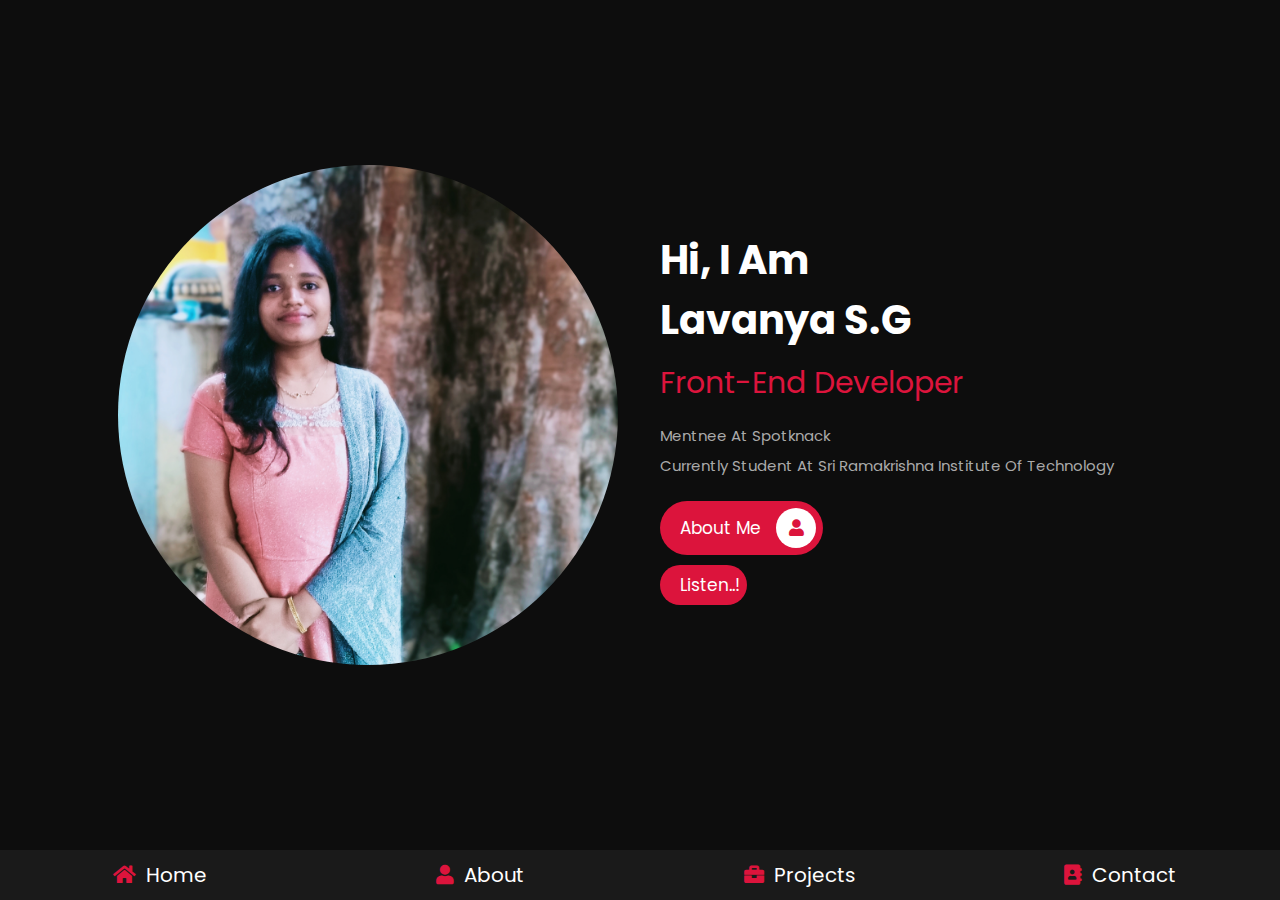
<file: index.html>
<!DOCTYPE html>
<html lang="en">
<head>
    <meta charset="UTF-8">
    <meta http-equiv="X-UA-Compatible" content="IE=edge">
    <meta name="viewport" content="width=device-width, initial-scale=1.0">
    <title>home</title>

    <!-- font awesome cdn link  -->
    <link rel="stylesheet" href="https://cdnjs.cloudflare.com/ajax/libs/font-awesome/5.15.4/css/all.min.css">

    <!-- custom css file link  -->
    <link rel="stylesheet" href="style.css">

</head>
<body>
    
<!-- navbar section starts  -->


<nav class="navbar">
    <a href="index.html"> <i class="fas fa-home"></i> <span>home</span> </a>
    <a href="about.html"> <i class="fas fa-user"></i> <span>about</span> </a>
    <a href="portfolio.html"> <i class="fas fa-briefcase"></i> <span>projects</span> </a>
    <a href="contact.html"> <i class="fas fa-address-book"></i> <span>contact</span> </a>
</nav>

<!-- navbar section ends -->

<!-- home section starts  -->

<section class="home">

    <div class="image">
        <img src="img/img -user.jpg" alt="">
    </div>

    <div class="content">
        <h3>hi, i am <br>
            Lavanya S.G</h3>
        <span>front-end developer</span>
        <p>Mentnee at Spotknack<br>
            Currently student at Sri Ramakrishna Institute Of Technology</p>
        <a href="about.html" class="btn"> about me <i class="fas fa-user"></i> </a><br>
        <a href="audio/index.html" class="btn"> Listen..! </a>

    </div>

   
</section>




</body>
</html>
</file>
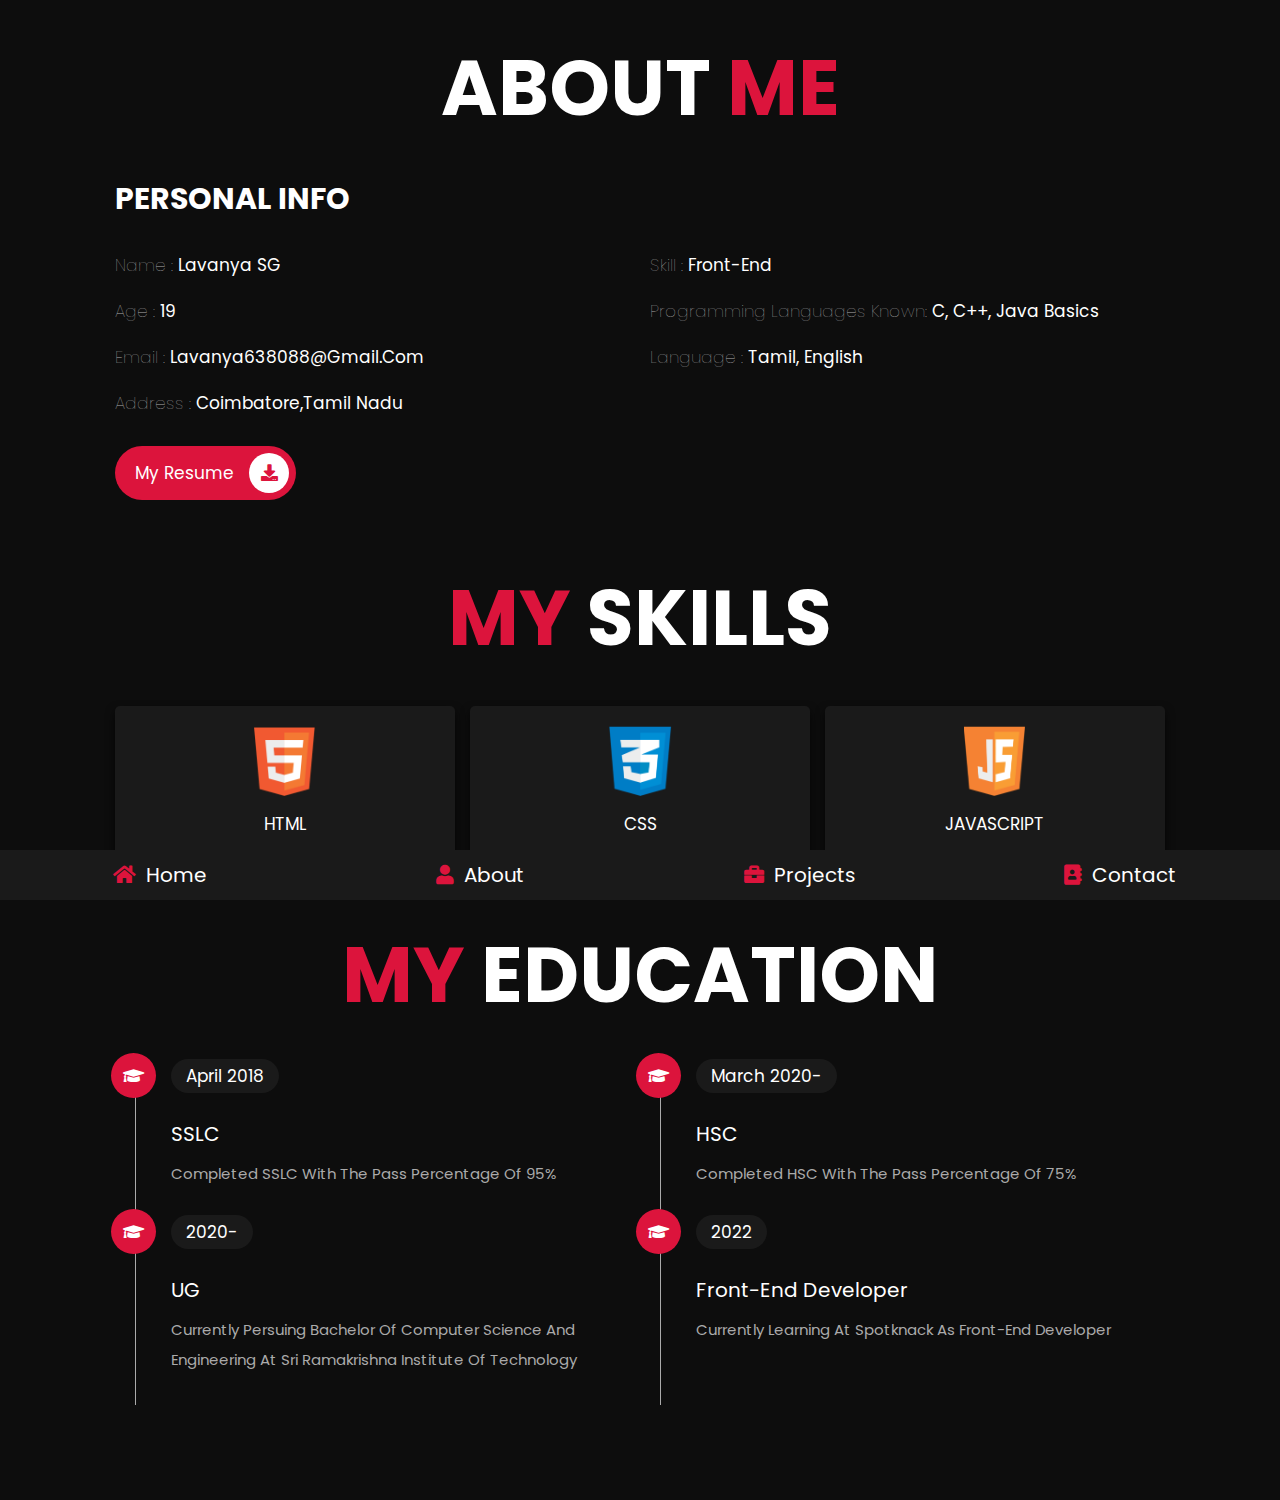
<file: about.html>
<!DOCTYPE html>
<html lang="en">
<head>
    <meta charset="UTF-8">
    <meta http-equiv="X-UA-Compatible" content="IE=edge">
    <meta name="viewport" content="width=device-width, initial-scale=1.0">
    <title>About</title>

    <!-- font awesome cdn link  -->
    <link rel="stylesheet" href="https://cdnjs.cloudflare.com/ajax/libs/font-awesome/5.15.4/css/all.min.css">

    <!-- custom css file link  -->
    <link rel="stylesheet" href="style.css">

</head>
<body>
    
<!-- navbar section starts  -->

<nav class="navbar">
    <a href="index.html"> <i class="fas fa-home"></i> <span>home</span> </a>
    <a href="about.html"> <i class="fas fa-user"></i> <span>about</span> </a>
    <a href="portfolio.html"> <i class="fas fa-briefcase"></i> <span>projects</span> </a>
    <a href="contact.html"> <i class="fas fa-address-book"></i> <span>contact</span> </a>
</nav>

<!-- navbar section ends -->

<!-- about section starts  -->

<section class="about">

    <h1 class="heading"> About <span>Me</span> </h1>

    <div class="row">

        <div class="info-container">

            <h1>Personal Info</h1>

            <div class="box-container">

                <div class="box">
                    <h3> <span>name : </span> Lavanya SG </h3>
                    <h3> <span>age : </span> 19 </h3>
                    <h3> <span>email : </span> lavanya638088@gmail.com</h3>
                    <h3> <span>address : </span> coimbatore,Tamil Nadu </h3>
                </div>
    
                <div class="box">
                    <h3> <span>Skill : </span> Front-End </h3>
                    <h3> <span>Programming languages known: </span> C, C++, Java basics </h3>
                    <h3> <span>Language : </span> Tamil, English </h3>
                </div>

            </div>

            <a href="MyResume.pdf" download class="btn"> My Resume <i class="fas fa-download"></i> </a>

        </div>

    </div>

</section>


<!-- about section ends -->

<!-- skills section starts  -->

<section class="skills">

    <h1 class="heading"> <span>My</span> Skills </h1>

    <div class="box-container">
        <div class="box">
            <img src="img/icon-1.png">
            <h3>Html</h3>
        </div>
        <div class="box">
            <img src="img/icon-2.png">
            <h3>Css</h3>
        </div>
        <div class="box">
            <img src="img/icon-3.png">
            <h3>Javascript</h3>
        </div>
    </div>

</section>

<!-- skills section ends -->

<!-- education section starts  -->

<section class="education">

    <h1 class="heading"> <span>my</span> education </h1>

    <div class="box-container">

        <div class="box">
            <i class="fas fa-graduation-cap"></i>
            <span>April 2018</span>
            <h3>SSLC</h3>
            <p>Completed SSLC with the pass percentage of 95%</p>
        </div>
        <div class="box">
            <i class="fas fa-graduation-cap"></i>
            <span>March 2020-</span>
            <h3>HSC</h3>
            <p>Completed HSC with the pass percentage of 75%</p>
        </div>
        <div class="box">
            <i class="fas fa-graduation-cap"></i>
            <span>2020-</span>
            <h3>UG</h3>
            <p>currently persuing Bachelor of Computer Science and Engineering at Sri Ramakrishna Institute of Technology</p>
        </div>
        <div class="box">
            <i class="fas fa-graduation-cap"></i>
            <span>2022</span>
            <h3>Front-End Developer</h3>
            <p>currently learning at Spotknack as Front-End Developer</p>
        </div>

</section>

<!-- education section ends -->




</body>
</hg
</file>
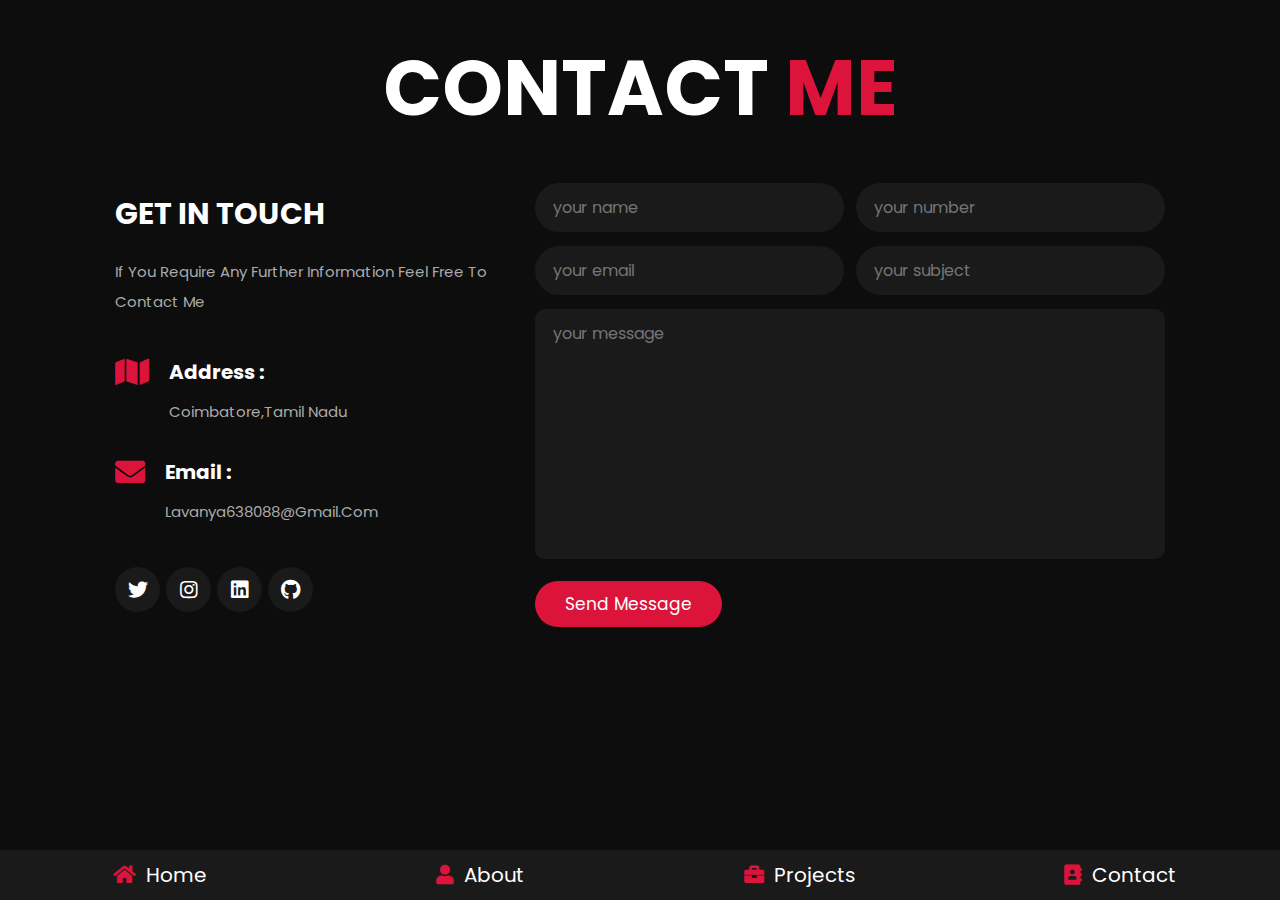
<file: contact.html>
<!DOCTYPE html>
<html lang="en">
<head>
    <meta charset="UTF-8">
    <meta http-equiv="X-UA-Compatible" content="IE=edge">
    <meta name="viewport" content="width=device-width, initial-scale=1.0">
    <title>contact</title>

    <!-- font awesome cdn link  -->
    <link rel="stylesheet" href="https://cdnjs.cloudflare.com/ajax/libs/font-awesome/5.15.4/css/all.min.css">

    <!-- custom css file link  -->
    <link rel="stylesheet" href="style.css">

</head>
<body>
    
<!-- navbar section starts  -->

<nav class="navbar">
    <a href="index.html"> <i class="fas fa-home"></i> <span>home</span> </a>
    <a href="about.html"> <i class="fas fa-user"></i> <span>about</span> </a>
    <a href="portfolio.html"> <i class="fas fa-briefcase"></i> <span>projects</span> </a>
    <a href="contact.html"> <i class="fas fa-address-book"></i> <span>contact</span> </a>
</nav>

<!-- navbar section ends -->

<!-- contact section starts  -->

<section class="contact">

<h1 class="heading"> contact <span>me</span> </h1>

<div class="row">

    <div class="info-container">

        <h1>get in touch</h1>

        <p>If you require any further information feel free to contact me</p>

        <div class="box-container">

            <div class="box">
                <i class="fas fa-map"></i>
                <div class="info">
                    <h3>Address :</h3>
                    <p>Coimbatore,Tamil Nadu</p>
                </div>
            </div>

            <div class="box">
                <i class="fas fa-envelope"></i>
                <div class="info">
                    <h3>email :</h3>
                    <p>lavanya638088@gmail.com</p>
                </div>
            </div>
        </div>

        <div class="share">
            <a href="https://twitter.com/LavanyaGayathri" class="fab fa-twitter"></a>
            <a href="https://www.instagram.com/cal_me_lavs_/" class="fab fa-instagram"></a>
            <a href="https://www.linkedin.com/in/lavanyasg/" class="fab fa-linkedin"></a>
            <a href="https://github.com/LavanyaSG09" class="fab fa-github fa-2x"></a>
        </div>

    </div>

    <form action="https://formsubmit.co/el/ruzasa" method="POST">

        <div class="inputBox">
            <input type="text" placeholder="your name" required>
            <input type="number" placeholder="your number" required>
        </div>

        <div class="inputBox">
            <input type="email" placeholder="your email" required>
            <input type="text" placeholder="your subject" required>
        </div>

        <textarea name="" placeholder="your message" id="" cols="30" rows="10"></textarea>

        <input type="submit" value="send message" class="btn">

    </form>

</div>

</section>

<!-- contact section ends -->

</body>
</html>
</file>
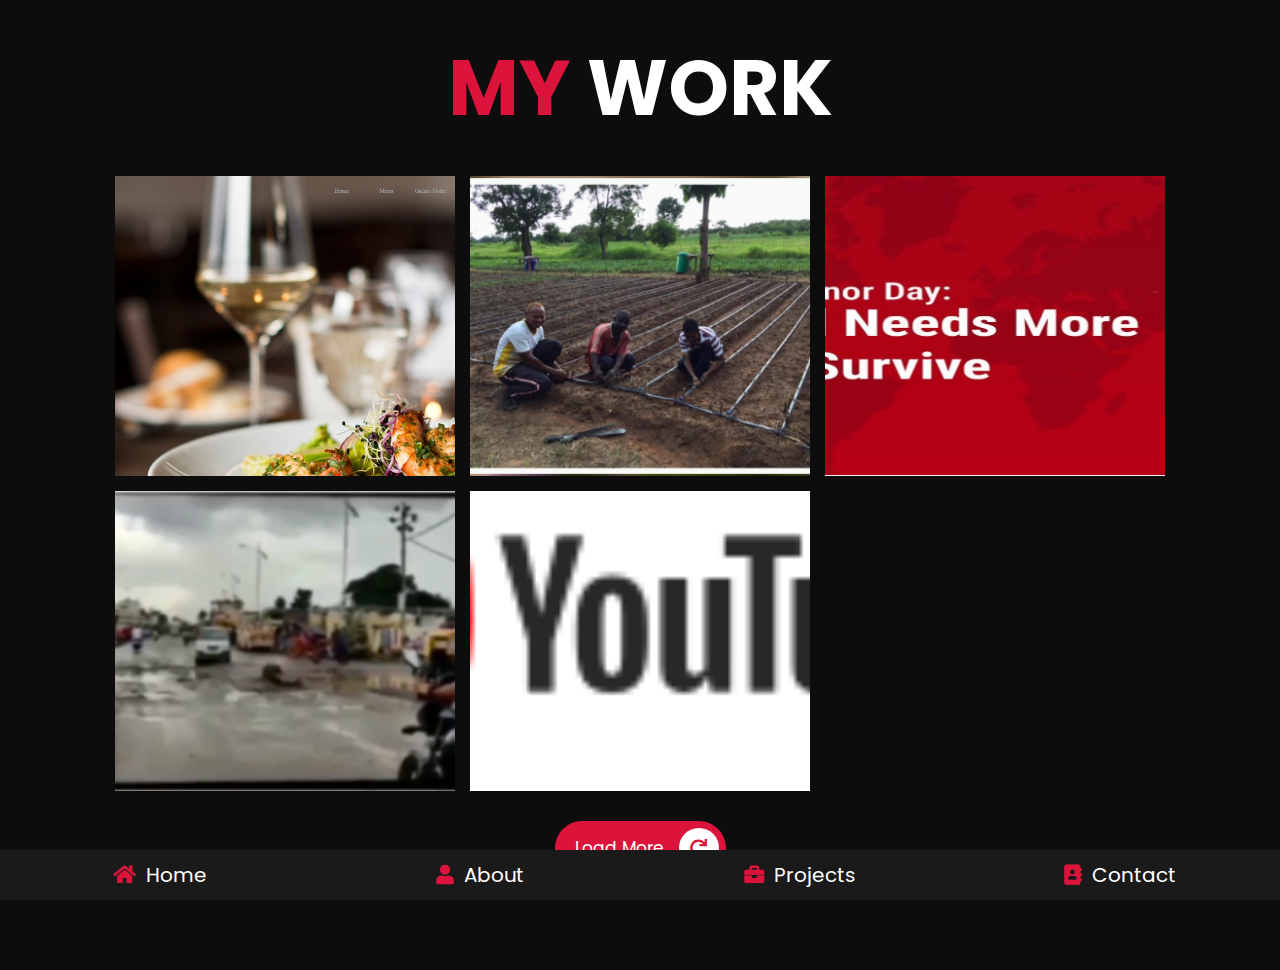
<file: portfolio.html>
<!DOCTYPE html>
<html lang="en">
<head>
    <meta charset="UTF-8">
    <meta http-equiv="X-UA-Compatible" content="IE=edge">
    <meta name="viewport" content="width=device-width, initial-scale=1.0">
    <title>portfolio</title>

    <!-- font awesome cdn link  -->
    <link rel="stylesheet" href="https://cdnjs.cloudflare.com/ajax/libs/font-awesome/5.15.4/css/all.min.css">

    <!-- custom css file link  -->
    <link rel="stylesheet" href="style.css">

</head>
<body>
    
<!-- navbar section starts  -->

<nav class="navbar">
    <a href="index.html"> <i class="fas fa-home"></i> <span>home</span> </a>
    <a href="about.html"> <i class="fas fa-user"></i> <span>about</span> </a>
    <a href="portfolio.html"> <i class="fas fa-briefcase"></i> <span>projects</span> </a>
    <a href="contact.html"> <i class="fas fa-address-book"></i> <span>contact</span> </a>
</nav>

<!-- navbar section ends -->

<!-- portfolio section starts  -->

<section class="portfolio">

    <h1 class="heading"> <span>my</span> work </h1>

    <div class="box-container">

        <div class="box">
            <img src="img/pro-1.jpg" alt="pro-1 image">
            <div class="content">
                <h3>project 01</h3>
                <p>A simple responsive webpage for resturent</p>
                <a href="https://fancy-strudel-f0c8af.netlify.app" class="btn">Live page</a>
            </div>
        </div>

        <div class="box">
            <img src="img/pro-2.png" alt="pro-2 image">
            <div class="content">
                <h3>project 02</h3>
                <p>automated watering control system for plants using IOT</p>
                <a href="https://www.kapwing.com/videos/64ba136b623137015ffd277c" class="btn">A video content about project</a>
            </div>
        </div>
       
        <div class="box">
            <img src="img/pro-3.png" alt="pro-3 image">
            <div class="content">
                <h3>project 03</h3>
                <p>Blood and organ donation website</p>
                <a href="https://quiet-alpaca-da6507.netlify.app" class="btn">Live page</a>
            </div>
        </div>

        <div class="box">
            <img src="img/pro-4.png" alt="pro-4 image">
            <div class="content">
                <h3>project 04</h3>
                <p>Pothole detection and alert system for smart cities using AI</p>
                <a href="https://www.kapwing.com/videos/64ba187c028d4a02ca9e46e3" class="btn">A video content about project</a>
            </div>
        </div>

        <div class="box">
            <img src="img/pro-5.png" alt="pro-5 image">
            <div class="content">
                <h3>project 05</h3>
                <p>Youtube clone</p>
                <a href="https://lavanya-youtube.netlify.app/#" class="btn">Live page</a>
            </div>
        </div>

        
    </div>

    <a href="#" class="btn"> load more <i class="fas fa-redo"></i> </a>
    
</section>

<!-- portfolio section ends -->

</body>
</html>
</file>
<file: style.css>
@import url("https://fonts.googleapis.com/css2?family=Poppins:wght@100;300;400;500;600;700&display=swap");
* {
  font-family: 'Poppins', sans-serif;
  margin: 0;
  padding: 0;
  -webkit-box-sizing: border-box;
          box-sizing: border-box;
  text-decoration: none;
  outline: none;
  border: none;
  text-transform: capitalize;
}

*,*:after,*:before{
	-webkit-box-sizing: border-box;
	-moz-box-sizing: border-box;
	-ms-box-sizing: border-box;
	box-sizing: border-box;
}


html {
  font-size: 62.5%;
  overflow-x: hidden;
}

html::-webkit-scrollbar {
  width: 1rem;
}

html::-webkit-scrollbar-track {
  background: #0d0d0d;
}

html::-webkit-scrollbar-thumb {
  background: crimson;
  border-radius: 5rem;
}

body {
  background: #0d0d0d;
  padding-bottom: 6.5rem;
}

section {
  padding: 3rem 9%;
}

.heading {
  text-align: center;
  font-size: 6vw;
  color: #fff;
  margin-bottom: 3rem;
  text-transform: uppercase;
}

.heading span {
  text-transform: uppercase;
  color: crimson;
}

.btn {
  display: inline-block;
  margin-top: 1rem;
  border-radius: 5rem;
  background: crimson;
  padding: .7rem;
  font-size: 1.7rem;
  color: #fff;
  padding-left: 2rem;
}

.btn i {
  height: 4rem;
  width: 4rem;
  line-height: 4rem;
  font-size: 1.7rem;
  text-align: center;
  background: #fff;
  color: crimson;
  border-radius: 50%;
  margin-left: 1rem;
  -webkit-transition: .2s linear;
  transition: .2s linear;
}

.btn:hover i {
  margin-left: 2rem;
}

.navbar {
  position: fixed;
  bottom: 0;
  left: 0;
  right: 0;
  display: -webkit-box;
  display: -ms-flexbox;
  display: flex;
  z-index: 1000;
  -webkit-box-align: end;
      -ms-flex-align: end;
          align-items: flex-end;
}

.navbar a {
  padding: 1rem;
  font-size: 2rem;
  background: #1a1a1a;
  -webkit-box-flex: 1;
      -ms-flex: 1;
          flex: 1;
  color: #fff;
  text-align: center;
  -webkit-transition: .2s linear;
  transition: .2s linear;
}

.navbar a i {
  color: crimson;
  padding-right: .5rem;
}

.navbar a:hover {
  background: crimson;
  padding-bottom: 3rem;
}

.navbar a:hover i {
  color: #fff;
}

.home {
  display: -webkit-box;
  display: -ms-flexbox;
  display: flex;
  -webkit-box-align: center;
      -ms-flex-align: center;
          align-items: center;
  -ms-flex-wrap: wrap;
      flex-wrap: wrap;
  gap: 4rem;
  min-height: calc(100vh - 6.5rem);
}

.home .image {
  -webkit-box-flex: 1;
      -ms-flex: 1 1 40rem;
          flex: 1 1 42rem;
  text-align: center;
  object-fit: cover;
}

.home .image img {
  height: 50rem;
  width: 50rem;
  border-radius: 50%;
  object-fit: cover;
}

.home .content {
  -webkit-box-flex: 1;
      -ms-flex: 1 1 42rem;
          flex: 1 1 42rem;
}

.home .content h3 {
  color: #fff;
  font-size: 4rem;
  padding-bottom: .5rem;
}

.home .content span {
  font-size: 3rem;
  color: crimson;
  padding: .5rem 0;
  display: block;
}

.home .content p {
  font-size: 1.5rem;
  color: #aaa;
  padding: 1rem 0;
  line-height: 2;
}

.about .row {
  display: -webkit-box;
  display: -ms-flexbox;
  display: flex;
  -webkit-box-align: center;
      -ms-flex-align: center;
          align-items: center;
  -ms-flex-wrap: wrap;
      flex-wrap: wrap;
  gap: 2rem;
}

.about .row .info-container {
  -webkit-box-flex: 1;
      -ms-flex: 1 1 42rem;
          flex: 1 1 42rem;
}

.about .row .info-container h1 {
  font-size: 3rem;
  color: #fff;
  text-transform: uppercase;
  padding-bottom: 1rem;
}

.about .row .info-container .box-container {
  padding: 1rem 0;
  display: -webkit-box;
  display: -ms-flexbox;
  display: flex;
  -ms-flex-wrap: wrap;
      flex-wrap: wrap;
  gap: 2rem;
}

.about .row .info-container .box-container .box {
  -webkit-box-flex: 1;
      -ms-flex: 1 1 20rem;
          flex: 1 1 20rem;
}

.about .row .info-container .box-container .box h3 {
  font-size: 1.7rem;
  color: #fff;
  padding: 1rem 0;
  font-weight: normal;
}

.about .row .info-container .box-container .box h3 span {
  color: #aaa;
  font-weight: lighter;
}

.about .row .count-container {
  -webkit-box-flex: 1;
      -ms-flex: 1 1 42rem;
          flex: 1 1 42rem;
  display: -webkit-box;
  display: -ms-flexbox;
  display: flex;
  -ms-flex-wrap: wrap;
      flex-wrap: wrap;
  gap: 2rem;
}

.about .row .count-container .box {
  -webkit-box-flex: 1;
      -ms-flex: 1 1 20rem;
          flex: 1 1 20rem;
  padding: 3rem 4rem;
  border-radius: .5rem;
  background: #1a1a1a;
  -webkit-box-shadow: 0 0.5rem 1rem rgba(0, 0, 0, 0.7);
          box-shadow: 0 0.5rem 1rem rgba(0, 0, 0, 0.7);
}

.about .row .count-container .box h3 {
  font-size: 5rem;
  color: crimson;
}

.about .row .count-container .box p {
  font-size: 2rem;
  color: #aaa;
}

.skills .box-container {
  display: -ms-grid;
  display: grid;
  -ms-grid-columns: (minmax(16rem, 1fr))[auto-fit];
      grid-template-columns: repeat(auto-fit, minmax(16rem, 1fr));
  gap: 1.5rem;
}

.skills .box-container .box {
  padding: 2rem;
  text-align: center;
  -webkit-box-shadow: 0 0.5rem 1rem rgba(0, 0, 0, 0.7);
          box-shadow: 0 0.5rem 1rem rgba(0, 0, 0, 0.7);
  border-radius: .5rem;
  background: #1a1a1a;
}

.skills .box-container .box:hover {
  background: #fff;
}

.skills .box-container .box:hover h3 {
  color: #0d0d0d;
}

.skills .box-container .box img {
  height: 7rem;
  margin-bottom: 1rem;
}

.skills .box-container .box h3 {
  color: #fff;
  font-size: 1.7rem;
  font-weight: normal;
  text-transform: uppercase;
}

.education .box-container {
  display: -webkit-box;
  display: -ms-flexbox;
  display: flex;
  -ms-flex-wrap: wrap;
      flex-wrap: wrap;
}

.education .box-container .box {
  -webkit-box-flex: 1;
      -ms-flex: 1 1 40rem;
          flex: 1 1 40rem;
  margin-left: 2rem;
  padding-top: 0;
  padding-bottom: 0;
  padding-left: 3.5rem;
  padding-bottom: 3rem;
  border-left: 0.1rem solid #aaa;
  position: relative;
  
}

.education .box-container .box i {
  height: 4.5rem;
  width: 4.5rem;
  line-height: 4.5rem;
  font-size: 1.7rem;
  border-radius: 50%;
  background: crimson;
  color: #fff;
  text-align: center;
  position: absolute;
  top: -1rem;
  left: -2.5rem;
}

.education .box-container .box span {
  font-size: 1.7rem;
  color: #fff;
  border-radius: 5rem;
  padding: .5rem 1.5rem;
  background: #1a1a1a;
}

.education .box-container .box h3 {
  font-size: 2rem;
  padding: 1rem 0;
  color: #fff;
  padding-top: 3rem;
  font-weight: normal;
}

.education .box-container .box p {
  font-size: 1.5rem;
  color: #aaa;
  line-height: 2;
}

.portfolio {
  text-align: center;
}

.portfolio .box-container {
  display: -ms-grid;
  display: grid;
  -ms-grid-columns: (minmax(31rem, 1fr))[auto-fit];
      grid-template-columns: repeat(auto-fit, minmax(31rem, 1fr));
  gap: 1.5rem;
  margin-bottom: 2rem;
}

.portfolio .box-container .box {
  height: 30rem;
  overflow: hidden;
  position: relative;
}

.portfolio .box-container .box:hover .content {
  -webkit-transform: translateY(0%);
          transform: translateY(0%);
}

.portfolio .box-container .box img {
  height: 100%;
  width: 100%;
  -o-object-fit: cover;
     object-fit: cover;
}

.portfolio .box-container .box .content {
  position: absolute;
  top: 0;
  left: 0;
  height: 100%;
  width: 100%;
  background: #1a1a1a;
  display: -webkit-box;
  display: -ms-flexbox;
  display: flex;
  -webkit-box-orient: vertical;
  -webkit-box-direction: normal;
      -ms-flex-flow: column;
          flex-flow: column;
  -webkit-box-align: center;
      -ms-flex-align: center;
          align-items: center;
  -webkit-box-pack: center;
      -ms-flex-pack: center;
          justify-content: center;
  padding: 2rem;
  -webkit-transform: translateY(-100%);
          transform: translateY(-100%);
  -webkit-transition: .2s linear;
  transition: .2s linear;
}

.portfolio .box-container .box .content h3 {
  font-size: 2.5rem;
  color: #fff;
  text-transform: uppercase;
  font-weight: normal;
}

.portfolio .box-container .box .content .btn{
  color: azure;
}
.portfolio .box-container .box .content p {
  padding: 1rem 0;
  font-size: 1.5rem;
  line-height: 2;
  color: #aaa;
}

.portfolio .box-container .box .content a {
  font-size: 2rem;
  color: crimson;
}

.portfolio .box-container .box .content a:hover {
  color: rgb(109, 223, 255);
}

.blogs .box-container {
  display: -ms-grid;
  display: grid;
  -ms-grid-columns: (minmax(31rem, 1fr))[auto-fit];
      grid-template-columns: repeat(auto-fit, minmax(31rem, 1fr));
  gap: 1.5rem;
}

.blogs .box-container .box {
  text-align: center;
  padding: 2rem;
  border-radius: .5rem;
  background: #1a1a1a;
  -webkit-box-shadow: 0 0.5rem 1rem rgba(0, 0, 0, 0.7);
          box-shadow: 0 0.5rem 1rem rgba(0, 0, 0, 0.7);
}

.blogs .box-container .box:hover .image img {
  -webkit-transform: scale(1.2);
          transform: scale(1.2);
}

.blogs .box-container .box .image {
  height: 25rem;
  width: 100%;
  border-radius: .5rem;
  overflow: hidden;
}

.blogs .box-container .box .image img {
  height: 100%;
  width: 100%;
  -o-object-fit: cover;
     object-fit: cover;
  -webkit-transition: .2s linear;
  transition: .2s linear;
}

.blogs .box-container .box .content .icons {
  position: relative;
  top: -1rem;
  border-radius: .5rem;
  padding: 1.5rem;
  display: inline-block;
  background: #0d0d0d;
}

.blogs .box-container .box .content .icons a {
  font-size: 1.4rem;
  margin: 0 1rem;
  color: #fff;
}

.blogs .box-container .box .content .icons a:hover {
  color: crimson;
}

.blogs .box-container .box .content .icons a i {
  padding-right: .5rem;
  color: crimson;
}

.blogs .box-container .box .content h3 {
  font-size: 2rem;
  color: #fff;
  font-weight: normal;
}

.blogs .box-container .box .content p {
  font-size: 1.5rem;
  color: #aaa;
  padding: 1rem 0;
  line-height: 2;
}

.contact .row {
  display: -webkit-box;
  display: -ms-flexbox;
  display: flex;
  -webkit-box-align: center;
      -ms-flex-align: center;
          align-items: center;
  -ms-flex-wrap: wrap;
      flex-wrap: wrap;
  gap: 2rem;
}

.contact .row .info-container {
  width: 40rem;
}

.contact .row .info-container h1 {
  font-size: 3rem;
  text-transform: uppercase;
  color: #fff;
  padding-bottom: 1rem;
}

.contact .row .info-container p {
  font-size: 1.5rem;
  line-height: 2;
  color: #aaa;
  padding: 1rem 0;
}

.contact .row .info-container .box-container {
  padding: 2rem 0;
}

.contact .row .info-container .box-container .box {
  display: -webkit-box;
  display: -ms-flexbox;
  display: flex;
  gap: 2rem;
  padding: 1rem 0;
}

.contact .row .info-container .box-container .box i {
  font-size: 3rem;
  color: crimson;
}

.contact .row .info-container .box-container .box h3 {
  font-size: 2rem;
  color: #fff;
}

.contact .row .info-container .share a {
  font-size: 2rem;
  height: 4.5rem;
  width: 4.5rem;
  line-height: 4.5rem;
  border-radius: 50%;
  background: #1a1a1a;
  color: #fff;
  text-align: center;
  margin-right: .3rem;
}

.contact .row .info-container .share a:hover {
  background: crimson;
}

.contact .row form {
  -webkit-box-flex: 1;
      -ms-flex: 1 1 42rem;
          flex: 1 1 42rem;
}

.contact .row form .inputBox {
  display: -webkit-box;
  display: -ms-flexbox;
  display: flex;
  -ms-flex-wrap: wrap;
      flex-wrap: wrap;
  -webkit-box-pack: justify;
      -ms-flex-pack: justify;
          justify-content: space-between;
}

.contact .row form .inputBox input {
  width: 49%;
}

.contact .row form .inputBox input,
.contact .row form textarea {
  border-radius: 5rem;
  padding: 1.2rem 1.8rem;
  font-size: 1.6rem;
  color: #fff;
  text-transform: none;
  margin: .7rem 0;
  background: #1a1a1a;
}

.contact .row form textarea {
  width: 100%;
  border-radius: 1rem;
  resize: none;
  height: 25rem;
}

.contact .row form .btn {
  padding: 1rem 3rem;
  cursor: pointer;
}

.contact .row form .btn:hover {
  background: #fff;
  color: #0d0d0d;
}

@media (max-width: 1200px) {
  html {
    font-size: 55%;
  }
  section {
    padding: 3rem 2rem;
  }
}

@media (max-width: 768px) {
  .heading {
    font-size: 12vw;
  }
  .navbar a i {
    padding: 0;
  }
  .navbar a span {
    display: none;
  }
  .navbar a:hover {
    padding-bottom: 1rem;
  }
  .home {
    text-align: center;
    gap: 2rem;
  }
  .home .image img {
    height: 30rem;
    width: 30rem;
  }
  .home .content h3 {
    font-size: 3rem;
  }
  .home .content span {
    font-size: 2.5rem;
  }
  .contact .row form .inputBox input {
    width: 100%;
    margin-bottom: 1rem;
  }
}

@media (max-width: 450px) {
  html {
    font-size: 50%;
  }
}




/*# sourceMappingURL=style.css.map */
</file>
